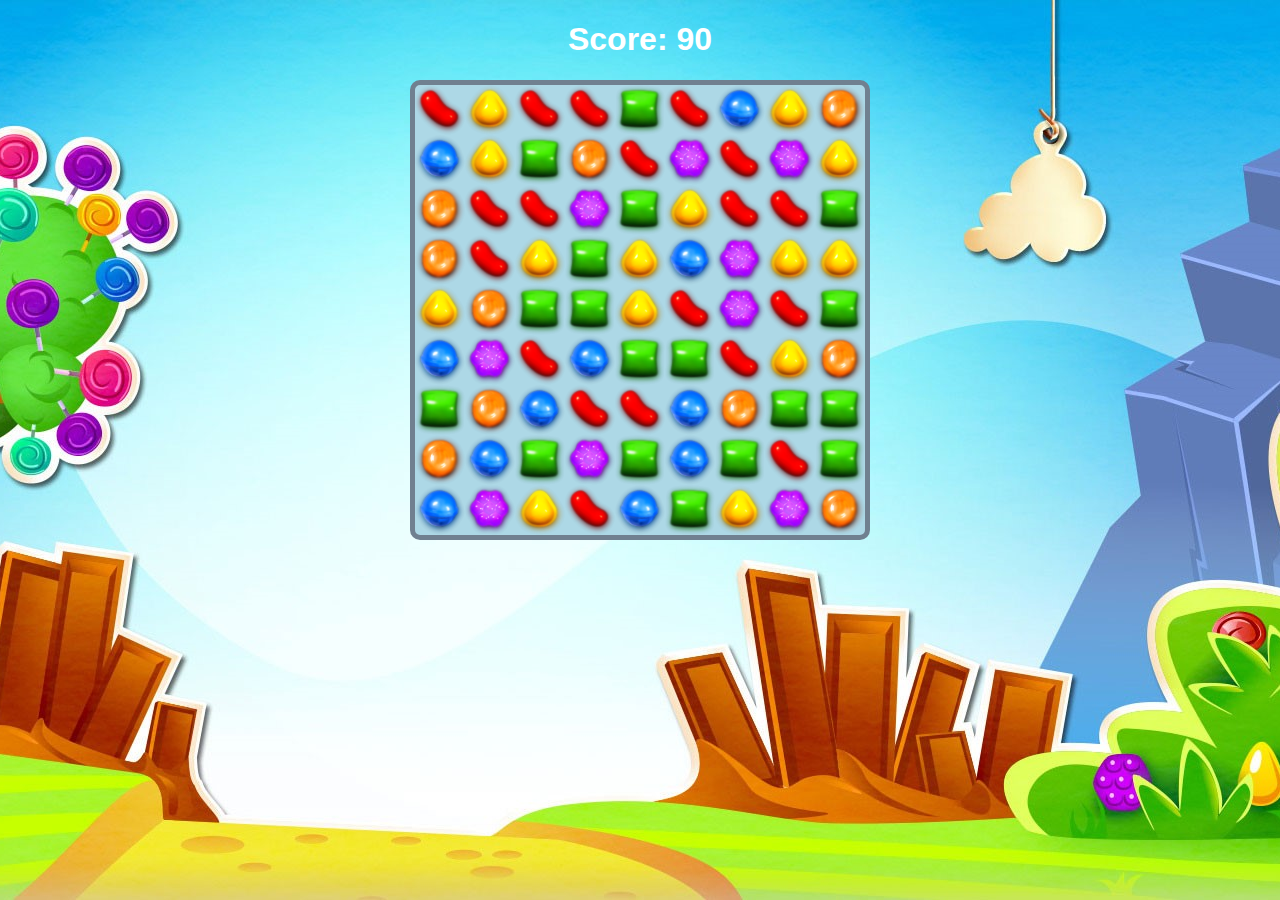
<file: Games/candy-crush-master/index.html>
<!DOCTYPE html>
<html>
    <head>
        <meta charset="UTF-8">
        <meta name="viewport" content="width=device-width, initial-scale=1.0">
        <title>Candy Crush</title>
        <link rel="stylesheet" href="candy.css">
        <script src="candy.js"></script>
    </head>

    <body>
        <h1>Score: <span id="score">0</span></h1>
        <div id="board"></div>
    </body>
</html>
</file>
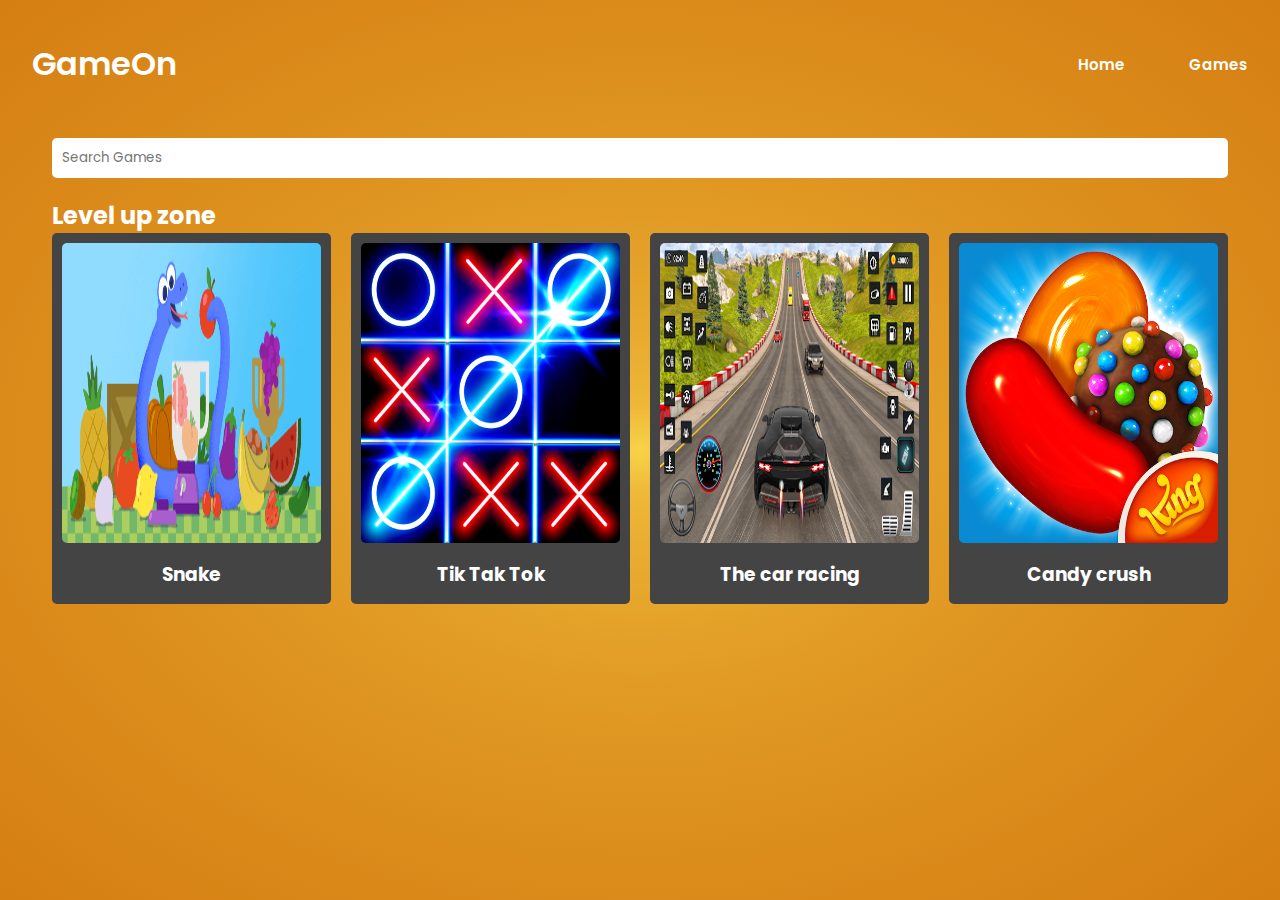
<file: Games.html>
<!DOCTYPE html>
<html lang="en">
<head>
    <meta charset="UTF-8">
    <meta name="viewport" content="width=device-width, initial-scale=1.0">
    <link rel="stylesheet" href="style.css">
    <title>Gaming website with HTML & CSS</title>
    <link rel="preconnect" href="https://fonts.googleapis.com">
<link rel="preconnect" href="https://fonts.gstatic.com" crossorigin>
<link href="https://fonts.googleapis.com/css2?family=Poppins:ital,wght@0,100;0,200;0,300;0,400;0,500;0,600;0,700;0,800;0,900;1,100;1,200;1,300;1,400;1,500;1,600;1,700;1,800;1,900&display=swap" rel="stylesheet">
<link rel="stylesheet" href="https://cdnjs.cloudflare.com/ajax/libs/font-awesome/6.7.2/css/all.min.css" integrity="sha512-Evv84Mr4kqVGRNSgIGL/F/aIDqQb7xQ2vcrdIwxfjThSH8CSR7PBEakCr51Ck+w+/U6swU2Im1vVX0SVk9ABhg==" crossorigin="anonymous" referrerpolicy="no-referrer" />

</head>
<body>
    <section class="hero">
        <div class="main-width">
            <header>
                <div class="logo">
                    <h2><a href="#">GameOn</a></h2>
                </div>

                <nav>
                    <ul>
                        <li class="active"><a href="/index.html">Home</a></li>
                        <li class="active"><a href="#">Games</a></li>
                        <!-- <li><a href="#">Reviews</a></li>
                        <li><a href="#">faq</a></li>
                        <li><a href="#">Chat</a></li>
                        <li class="btn"><a href="#">Download</a></li> -->
                    </ul>
                </nav>
            </header>


            <div class="main-content">
                <input type="text" placeholder="Search Games" class="search-input">
                <h2>Level up zone</h2>
                <div class="movie-grid">
                  <!-- Movie Cards -->
                  <div class="card">
                    <a href="/Games/Snake  (1).html">
                    <img src="/img/cta_alt.png" height="300px" alt="Avengers">

                    </a>
                    <h3>Snake</h3>

                  </div>
                  <div class="card">
                    <a href="/Games/Tic-tac-toe.html">
                    <img src="/img/TIk tok.png" height="300px" alt="Interstellar">

                    </a>
                    <h3>Tik Tak Tok</h3>
                    <p></p>
                  </div>
                  <div class="card">
                    <a href="/Games/3 Car Game.html">
                    <img src="/img/car game.webp" height="300px" alt="The Lord of the Rings">

                    </a>
                    <h3>The car racing</h3>
                    <p></p>
                  </div>
                  <!-- <div class="card">
                    <a href="/Games/">
                    <img src="/img/Memory match game.avif" height="300px" alt="Inception">

                    </a>
                    <h3>Memory match game</h3>
                    <p></p>
                  </div> -->
                  <div class="card">
                    <a href="/Games/candy-crush-master/index.html">
                        <img src="/img/Candy crush.png" height="300px">

                    </a>
                    <h3>Candy crush</h3>
                    <p></p>
                  </div>
                </div>
              </div>


            </div>
        </div>
    </section>


</body>

</html>
</file>
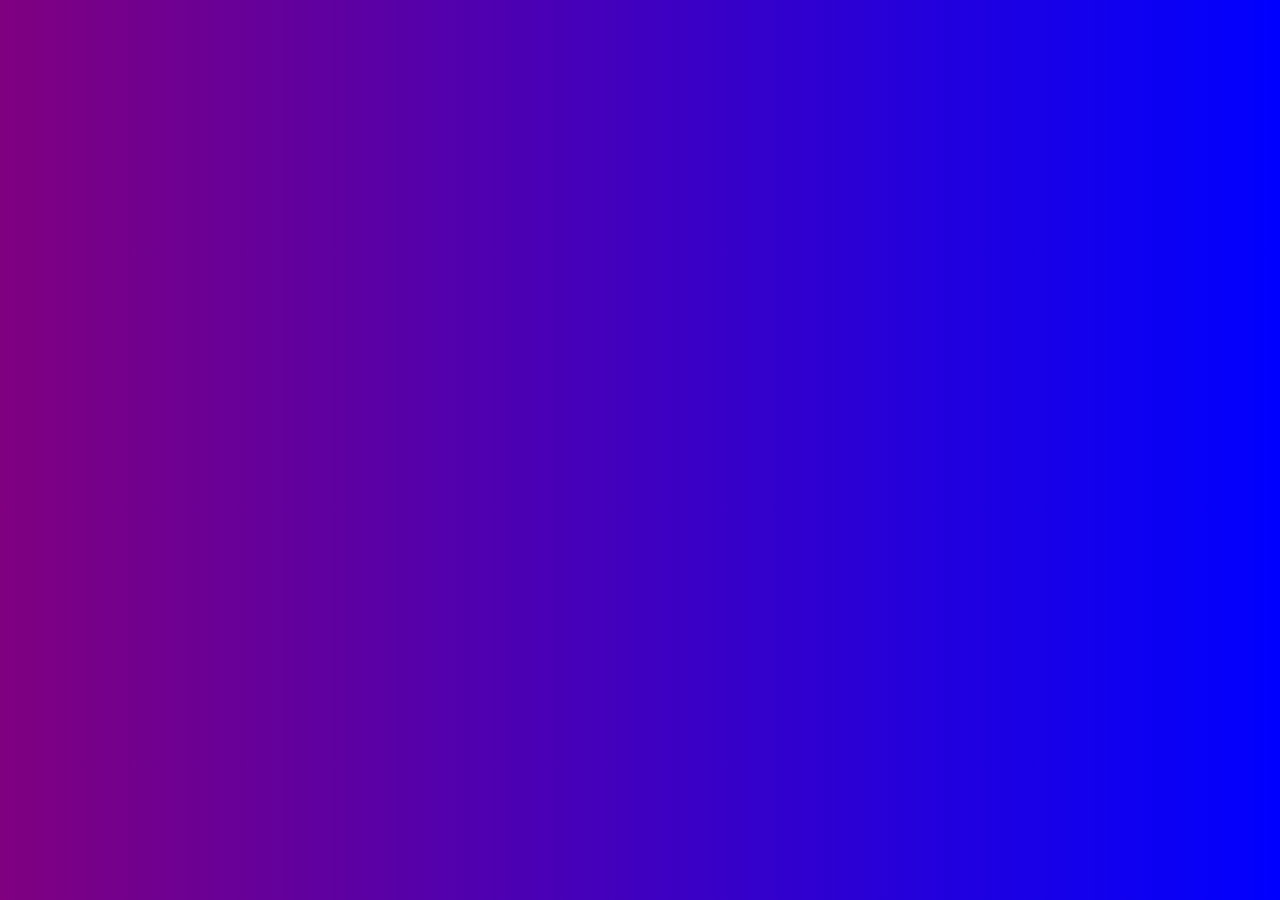
<file: Home.html>
<!DOCTYPE html>
<html lang="en">
<head>
  <meta charset="UTF-8">
  <meta name="viewport" content="width=device-width, initial-scale=1.0">
  <title>Movie Dashboard</title>
  <!-- <link rel="stylesheet" href="styles.css"> -->

  <style>
    /* General Styles */
body {
  margin: 0;
  font-family: Arial, sans-serif;
  background: linear-gradient(to right, purple, blue);
  color: white;
}

/* Page Container */
.page-container {
  display: flex;
  min-height: 100vh;
}

/* Sidebar */
.sidebar {
  width: 250px;
  background-color: #333;
  padding: 20px;
}

.sidebar h2 {
  margin-bottom: 20px;
}

.sidebar ul {
  list-style: none;
  padding: 0;
}

.sidebar ul li {
  margin: 10px 0;
  cursor: pointer;
}

.sidebar ul li:hover {
  color: #888;
}

/* Main Content */
.main-content {
  flex: 1;
  padding: 20px;
}

.search-input {
  width: 100%;
  padding: 10px;
  margin-bottom: 20px;
  border: none;
  border-radius: 5px;
}

.movie-grid {
  display: grid;
  grid-template-columns: repeat(auto-fit, minmax(150px, 1fr));
  gap: 20px;
}

.card {
  background-color: #444;
  padding: 10px;
  border-radius: 5px;
  text-align: center;
}

.card img {
  max-width: 100%;
  border-radius: 5px;
}

.card h3 {
  margin: 10px 0 5px;
}

.card p {
  color: #aaa;
}

  </style>
</head>
<body>
  <div class="page-container">
    <!-- Sidebar -->
   
    <!-- Main Content -->
   
  </div>
</body>
</html>
</file>
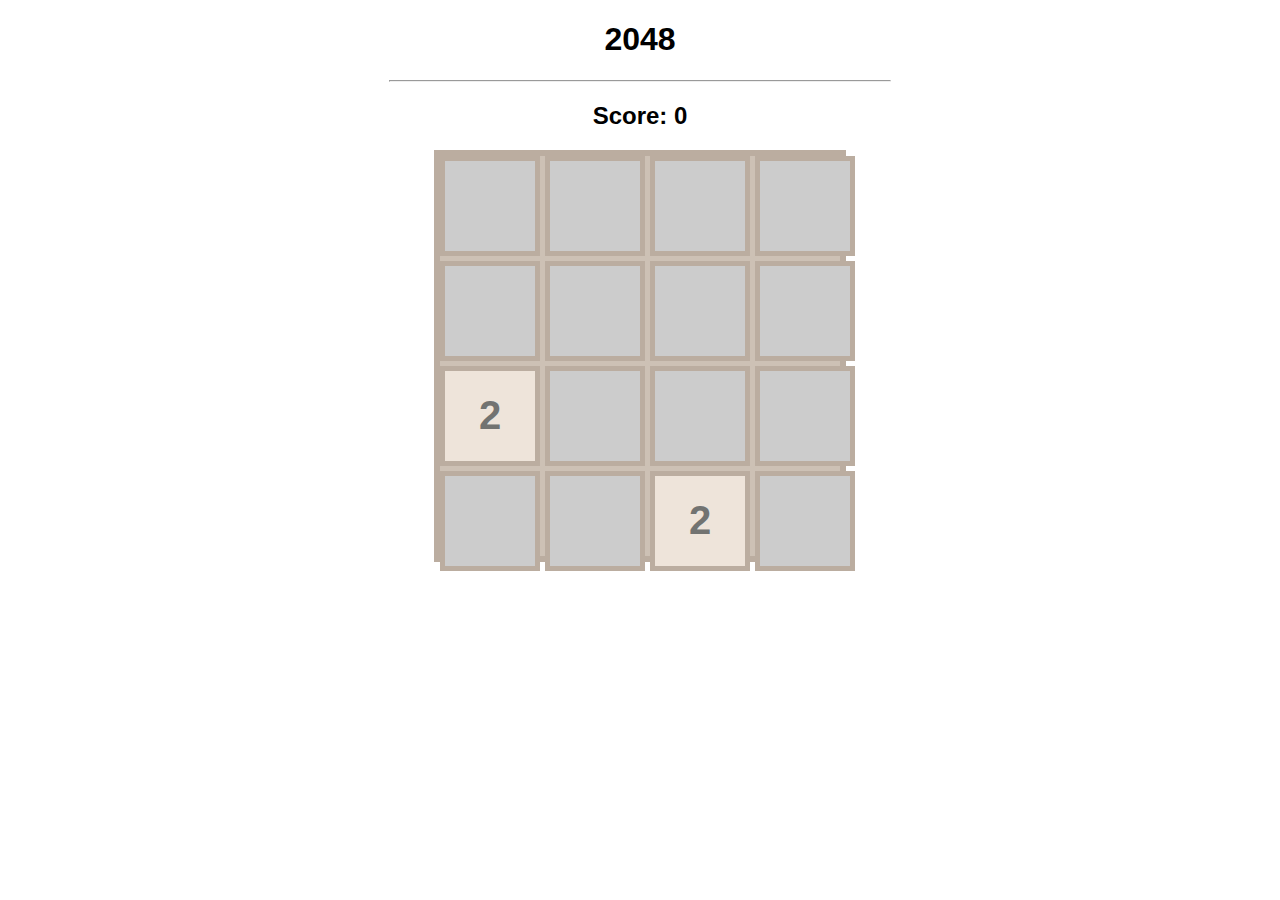
<file: Games/2048.html>
<!DOCTYPE html>
<html lang="en">
<head>
    <meta charset="UTF-8">
    <meta name="viewport" content="width=device-width, initial-scale=1.0">
    <title>2048 Game</title>
    <style>
        body {
            font-family: Arial, Helvetica, sans-serif;
            text-align: center;
        }

        hr {
            width: 500px;
        }

        h1 {
            font-size: 2rem;
        }

        #score {
            font-size: 1.5rem;
        }

        #board {
            width: 400px;
            height: 400px;
            background-color: #cdc1b5;
            border: 6px solid #bbada0;
            margin: 0 auto;
            display: grid;  /* Use grid layout for square arrangement */
            grid-template-columns: repeat(4, 1fr);  /* Create 4 equal columns */
            grid-template-rows: repeat(4, 1fr);     /* Create 4 equal rows */
            gap: 5px;  /* Space between tiles */
        }

        .tile {
            width: 90px;
            height: 90px;
            border: 5px solid #bbada0;
            font-size: 40px;
            font-weight: bold;
            display: flex;
            justify-content: center;
            align-items: center;
            background-color: #ccc;
        }

        /* Colored tiles */
        .x2 { background-color: #eee4da; color: #727371; }
        .x4 { background-color: #ece0ca; color: #727371; }
        .x8 { background-color: #f4b17a; color: white; }
        .x16 { background-color: #f59575; color: white; }
        .x32 { background-color: #f57c5f; color: white; }
        .x64 { background-color: #f65d3b; color: white; }
        .x128 { background-color: #edce71; color: white; }
        .x256 { background-color: #edcc63; color: white; }
        .x512 { background-color: #edc651; color: white; }
        .x1024 { background-color: #eec744; color: white; }
        .x2048 { background-color: #ecc230; color: white; }
        .x4096 { background-color: #fe3d3d; color: white; }
        .x8192 { background-color: #ff2020; color: white; }
    </style>
</head>
<body>
    <h1>2048</h1>
    <hr>
    <h2>Score: <span id="score">0</span></h2>
    <div id="board"></div>

    <script>
        var board;
        var score = 0;
        var rows = 4;
        var columns = 4;

        window.onload = function() {
            setGame();
        }

        function setGame() {
            board = [
                [0, 0, 0, 0],
                [0, 0, 0, 0],
                [0, 0, 0, 0],
                [0, 0, 0, 0]
            ];

            // Create the board layout
            for (let r = 0; r < rows; r++) {
                for (let c = 0; c < columns; c++) {
                    let tile = document.createElement("div");
                    tile.id = r.toString() + "-" + c.toString();
                    let num = board[r][c];
                    updateTile(tile, num);
                    document.getElementById("board").append(tile);
                }
            }

            setTwo();  // Create the first "2" tile
            setTwo();  // Create the second "2" tile
        }

        function updateTile(tile, num) {
            tile.innerText = "";
            tile.classList.value = "";
            tile.classList.add("tile");
            if (num > 0) {
                tile.innerText = num.toString();
                if (num <= 4096) {
                    tile.classList.add("x"+num.toString());
                } else {
                    tile.classList.add("x8192");
                }
            }
        }

        document.addEventListener('keyup', (e) => {
            if (e.code == "ArrowLeft") {
                slideLeft();
                setTwo();
            } else if (e.code == "ArrowRight") {
                slideRight();
                setTwo();
            } else if (e.code == "ArrowUp") {
                slideUp();
                setTwo();
            } else if (e.code == "ArrowDown") {
                slideDown();
                setTwo();
            }
            document.getElementById("score").innerText = score;
        });

        function filterZero(row){
            return row.filter(num => num != 0); // Filter out zeros from the row
        }

        function slide(row) {
            row = filterZero(row); // Filter out the zeros
            for (let i = 0; i < row.length - 1; i++) {
                if (row[i] == row[i + 1]) {
                    row[i] *= 2;
                    row[i + 1] = 0;
                    score += row[i];
                }
            }
            row = filterZero(row); // Filter again after merging
            while (row.length < columns) {
                row.push(0); // Add zeros to the end to maintain row length
            }
            return row;
        }

        function slideLeft() {
            for (let r = 0; r < rows; r++) {
                let row = board[r];
                row = slide(row); // Slide left on the row
                board[r] = row;
                for (let c = 0; c < columns; c++) {
                    let tile = document.getElementById(r.toString() + "-" + c.toString());
                    let num = board[r][c];
                    updateTile(tile, num); // Update the tile display
                }
            }
        }

        function slideRight() {
            for (let r = 0; r < rows; r++) {
                let row = board[r];
                row.reverse(); // Reverse the row to simulate sliding right
                row = slide(row); // Slide the reversed row
                board[r] = row.reverse(); // Reverse back to restore the original order
                for (let c = 0; c < columns; c++) {
                    let tile = document.getElementById(r.toString() + "-" + c.toString());
                    let num = board[r][c];
                    updateTile(tile, num); // Update the tile display
                }
            }
        }

        function slideUp() {
            for (let c = 0; c < columns; c++) {
                let row = [board[0][c], board[1][c], board[2][c], board[3][c]];
                row = slide(row); // Slide up on the column
                for (let r = 0; r < rows; r++) {
                    board[r][c] = row[r];
                    let tile = document.getElementById(r.toString() + "-" + c.toString());
                    let num = board[r][c];
                    updateTile(tile, num); // Update the tile display
                }
            }
        }

        function slideDown() {
            for (let c = 0; c < columns; c++) {
                let row = [board[0][c], board[1][c], board[2][c], board[3][c]];
                row.reverse(); // Reverse the row to simulate sliding down
                row = slide(row); // Slide the reversed row
                row.reverse(); // Reverse back to restore the original order
                for (let r = 0; r < rows; r++) {
                    board[r][c] = row[r];
                    let tile = document.getElementById(r.toString() + "-" + c.toString());
                    let num = board[r][c];
                    updateTile(tile, num); // Update the tile display
                }
            }
        }

        function setTwo() {
            if (!hasEmptyTile()) {
                return; // Stop if there are no empty spaces
            }
            let found = false;
            while (!found) {
                let r = Math.floor(Math.random() * rows);
                let c = Math.floor(Math.random() * columns);
                if (board[r][c] == 0) {
                    board[r][c] = 2; // Add a "2" tile at a random empty position
                    let tile = document.getElementById(r.toString() + "-" + c.toString());
                    tile.innerText = "2";
                    tile.classList.add("x2"); // Add the appropriate tile class
                    found = true;
                }
            }
        }

        function hasEmptyTile() {
            for (let r = 0; r < rows; r++) {
                for (let c = 0; c < columns; c++) {
                    if (board[r][c] == 0) {
                        return true; // Check if there are empty tiles (zeros)
                    }
                }
            }
            return false;
        }
    </script>
</body>
</html>
</file>
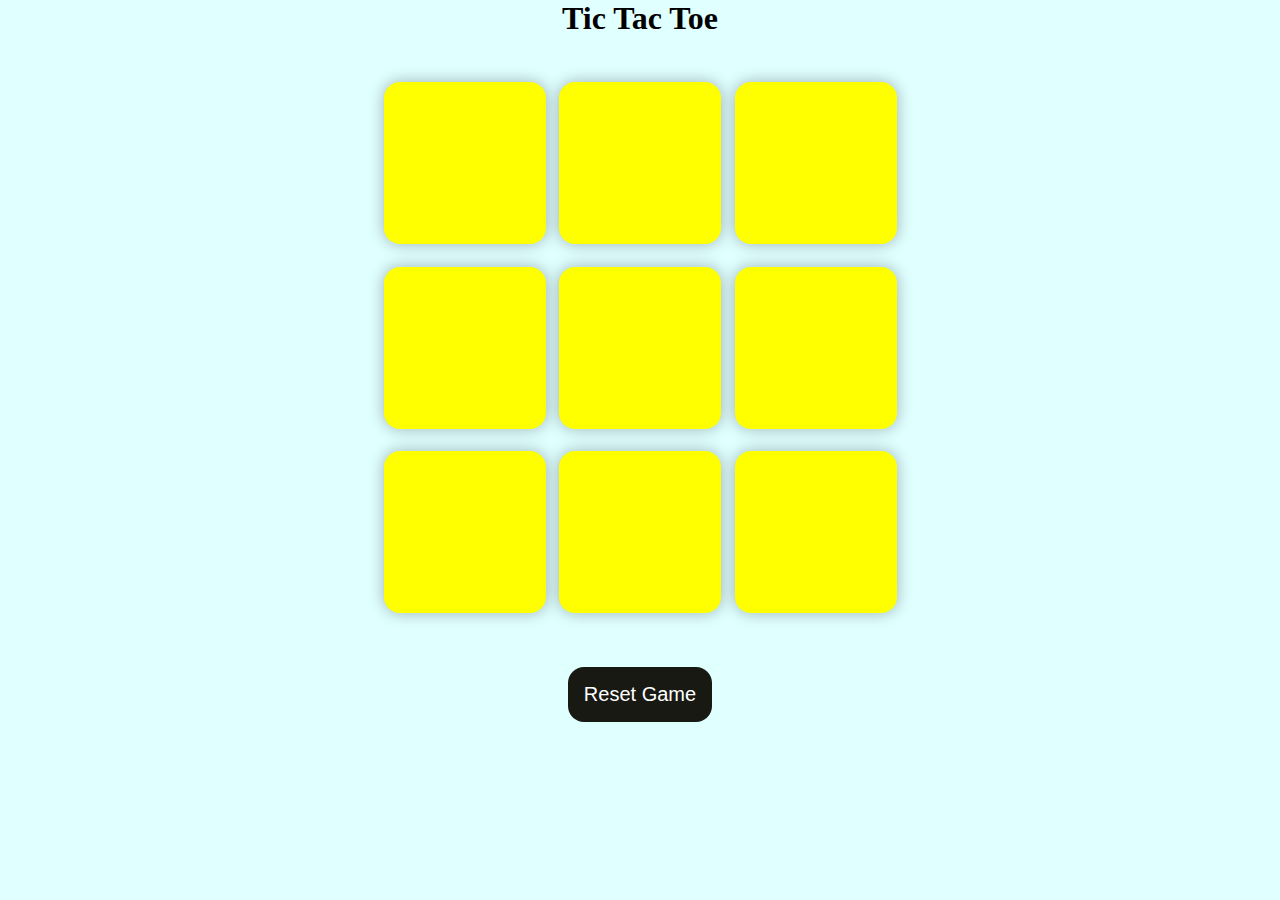
<file: Games/Tic-tac-toe.html>
<!DOCTYPE html>
<html>
<head>
    <style>
        * {
            margin: 0;
            padding: 0;
        }
        body {
            background-color: lightcyan;
            text-align: center;
        }
        .container {
            height: 70vh;
            display: flex;
            justify-content: center;
            align-items: center;
        }
        .game {
            height: 60vmin;
            width: 60vmin;
            display: flex;
            flex-wrap: wrap;
            gap: 1.5vmin;
            justify-content: center;
        }
        .box {
            height: 18vmin;
            width: 18vmin;
            border-radius: 1rem;
            border: none;
            box-shadow: 0 0 1rem rgba(0,0,0,0.3);
            font-size: 8vmin;
            color: red;
            background-color: yellow;
        }
        #reset {
            padding: 1rem;
            font-size: 1.25rem;
            background: #191913;
            color: white;
            border-radius: 1rem;
            border: none;
        }
        .box:hover {
            background-color: chocolate;
        }
        #new-btn {
            padding: 1rem;
            font-size: 1.25rem;
            background: #191913;
            color: white;
            border-radius: 1rem;
            border: none;
        }
        #msg {
            font-size: 8vmin;
        }
        .msg-container {
            height: 30vmin;
        }
        .hide {
            display: none;
        }
    </style>
</head>
<body>
    <div class="msg-container hide">
        <p id="msg">Winner</p>
        <button id="new-btn">New Game</button>
    </div>
    <main>
        <h1>Tic Tac Toe</h1>
        <div class="container">
            <div class="game">
                <button class="box"></button>
                <button class="box"></button>
                <button class="box"></button>
                <button class="box"></button>
                <button class="box"></button>
                <button class="box"></button>
                <button class="box"></button>
                <button class="box"></button>
                <button class="box"></button>
            </div>
        </div>
        <button id="reset">Reset Game</button>
    </main>
    <script>
        let boxes = document.querySelectorAll('.box');
        let resetBtn = document.querySelector('#reset');
        let turnO = true; // Player O starts
        let newGameBtn = document.querySelector('#new-btn');
        let msgContainer = document.querySelector('.msg-container');
        let msg = document.querySelector('#msg');

        const winPatterns = [
            [0, 1, 2],
            [0, 3, 6],
            [0, 4, 8],
            [1, 4, 7],
            [2, 5, 8],
            [2, 4, 6],
            [3, 4, 5],
            [6, 7, 8]
        ];

        boxes.forEach((box) => {
            box.addEventListener('click', function () {
                if (turnO) {
                    box.innerText = 'O';
                    box.style.color = 'green';
                    turnO = false;
                    box.disabled = true;
                    checkWinner();
                } else {
                    box.innerText = 'X';
                    box.style.color = 'black';
                    turnO = true;
                    box.disabled = true;
                    checkWinner();
                }
            });
        });

        const enableBoxes = () => {
            for (let box of boxes) {
                box.disabled = false;
                box.innerText = "";
            }
        };

        const disableBoxes = () => {
            for (let box of boxes) {
                box.disabled = true;
            }
        };

        const showWinner = (winner) => {
            msg.innerText = `Congratulations, Winner is ${winner}`;
            msgContainer.classList.remove('hide');
            disableBoxes();
        };

        const checkWinner = () => {
            let hasWin = false;
            for (let pattern of winPatterns) {
                let pos1Val = boxes[pattern[0]].innerText;
                let pos2Val = boxes[pattern[1]].innerText;
                let pos3Val = boxes[pattern[2]].innerText;

                if (pos1Val !== "" && pos2Val!=="" && pos3Val!=="" && 
                    pos1Val === pos2Val && pos2Val === pos3Val) {
                    showWinner(pos1Val);
                    hasWin = true;
                    return;
                }
            }

            if (!hasWin) {
                const allBoxes = [...boxes].every((box) => box.innerText !== "");
                if (allBoxes) {
                    msgContainer.classList.remove('hide');
                    msg.innerText = 'Match Drawn';
                }
            }
        };

        const resetGame = () => {
            turnO = true;
            enableBoxes();
            msgContainer.classList.add('hide');
        };

        newGameBtn.addEventListener('click', resetGame);
        resetBtn.addEventListener('click', resetGame);
    </script>
</body>
</html>
</file>
<file: Games/candy-crush-master/candy.css>
body {
    background: url("./background.jpg") no-repeat center center fixed;
    background-size: cover;
    font-family: Arial, Helvetica, sans-serif;
    color: white;
    text-align: center;
}

#board {
    width: 450px;
    height: 450px;
    background-color: lightblue;
    border: 5px solid slategray;
    border-radius: 10px;
    margin: 0 auto;
    display: flex;
    flex-wrap: wrap;
}

#board img {
    width: 50px;
    height: 50px;
}
</file>
<file: style.css>
*{
    padding: 0;
    margin: 0;
    box-sizing: border-box;
    font-family: 'Poppins', sans-serif;
}
body{
    overflow-x: hidden;
}
.main-width{
    width: 1400px;
    max-width: 95%;
    margin: 0 auto;
}
.hero{
    height: 100%;
    width: 100%;
    min-height: 100vh;
    background: radial-gradient(#f9d349,20%, #d57e12);
    position: relative;
}
.hero header .logo h2 a{
    display: block;
    font-size: 32px;
    font-weight: 600;
    text-decoration: none;
    color: white;
}
.hero header{
    display: flex;
    align-items: center;
    justify-content: space-between;
    padding: 40px 0 30px;
} 
nav ul li{
    list-style: none;
    display: inline-block;
}
nav ul li a{
    text-decoration: none;
    color: white;
    margin-left: 60px;
    font-size: 15px;
    font-weight: 600;
    border-bottom: 2px solid transparent;
    transition: .4s;
}
nav ul li:not(:last-child) a:hover,
nav ul li:not(:last-child) a:focus{
    border-bottom: 2px solid white;
}
nav ul li.active a{
    border-bottom: 2 px solid white;
}
nav ul li.btn a{
    background:transparent;
    color: white;
    border: 1px solid #f5dca8;
    padding: 9px 20px;
    border-radius: 30px;
    line-height: 1.4;
    font-size: 14px;
    font-weight: 500;
    margin-left: 150px;
}
av ul li.btn:hover a{
    border: 1px solid white;
    color: black;
    background: white;
    transition: .4s;
}
.content{
    padding-top: 140px;
}
.content .main-text{
    position: relative;
    z-index: 2;
    margin-bottom: 50px;
}
.content .main-text h6{
    font-size: 14px;
    font-weight: 400;
    color: white;
    margin-bottom: 40px;
}
.content .main-text h1{
    font-size: 100px;
    line-height: 1;
    color: white;
    margin: 0px 0px 45px;
    font-family: 'Permanent Marker',cursive;
}
.content .main-text h3{
    font-size: 18px;
    font-weight: 600;
    color: white;
}
.content .main-text p{
    max-width: 100%;
    width: 480px;
    color: white;
    line-height: 1.8;
    font-size: 15px;
    margin-bottom: 50px;
}
.content .main-text a{
    display: inline-block;
    text-decoration: none;
    color: black;
    background: white;
    border: 1px solid white;
    padding: 9px 25px;
    line-height: 1.4;
    border-radius: 30px;
    font-size: 14px;
    font-weight: 500;
}
.content .main-text a:hover{
    transform: scale(1.2);
    border: 1px solid #f5dca8;
    background: transparent;
    color: white;
    transition: .4s;
}
.content .main-text a.cta{
    border: 1px solid #f5dca8;
    color: white;
    background: transparent;
    margin-left: 20px;
}
.content .main-text a.cta i{
    margin-right: 12px;
}
.content .main-text a.cta:hover{
    color: black;
    background: white;
    border: 1px solid white;
    transition: .4s;
}
.content .social{
    position: relative;
    z-index: 2;
    margin-top: 200px;
    padding-bottom: 40px;
}
.content .social a{
    display: inline-block;
    color: #f5dcac;
    margin-right: 25px;
    font-size: 24px;
}
.content .social a:hover{
    transform: scale(1.2);
    transition: .4s;
    color: white;
}
.image{
    position: absolute;
    width: 100%;
    height: 85%;
    bottom: 0;
    right: 0;
    text-align: right;
}
.image img{
    height: 100%;
}

    /* General Styles */
body {
  margin: 0;
  font-family: Arial, sans-serif;
  background: linear-gradient(to right, purple, blue);
  color: white;
}

/* Page Container */
.page-container {
  display: flex;
  min-height: 100vh;
}

/* Sidebar */
.sidebar {
  width: 250px;
  background-color: #333;
  padding: 20px;
}

.sidebar h2 {
  margin-bottom: 20px;
}

.sidebar ul {
  list-style: none;
  padding: 0;
}

.sidebar ul li {
  margin: 10px 0;
  cursor: pointer;
}

.sidebar ul li:hover {
  color: #888;
}

/* Main Content */
.main-content {
  flex: 1;
  padding: 20px;
}

.search-input {
  width: 100%;
  padding: 10px;
  margin-bottom: 20px;
  border: none;
  border-radius: 5px;
}

.movie-grid {
  display: grid;
  grid-template-columns: repeat(auto-fit, minmax(150px, 1fr));
  gap: 20px;
}

.card {
  background-color: #444;
  padding: 10px;
  border-radius: 5px;
  text-align: center;
}

.card img {
  max-width: 100%;
  border-radius: 5px;
}

.card h3 {
  margin: 10px 0 5px;
}

.card p {
  color: #aaa;
}
</file>
